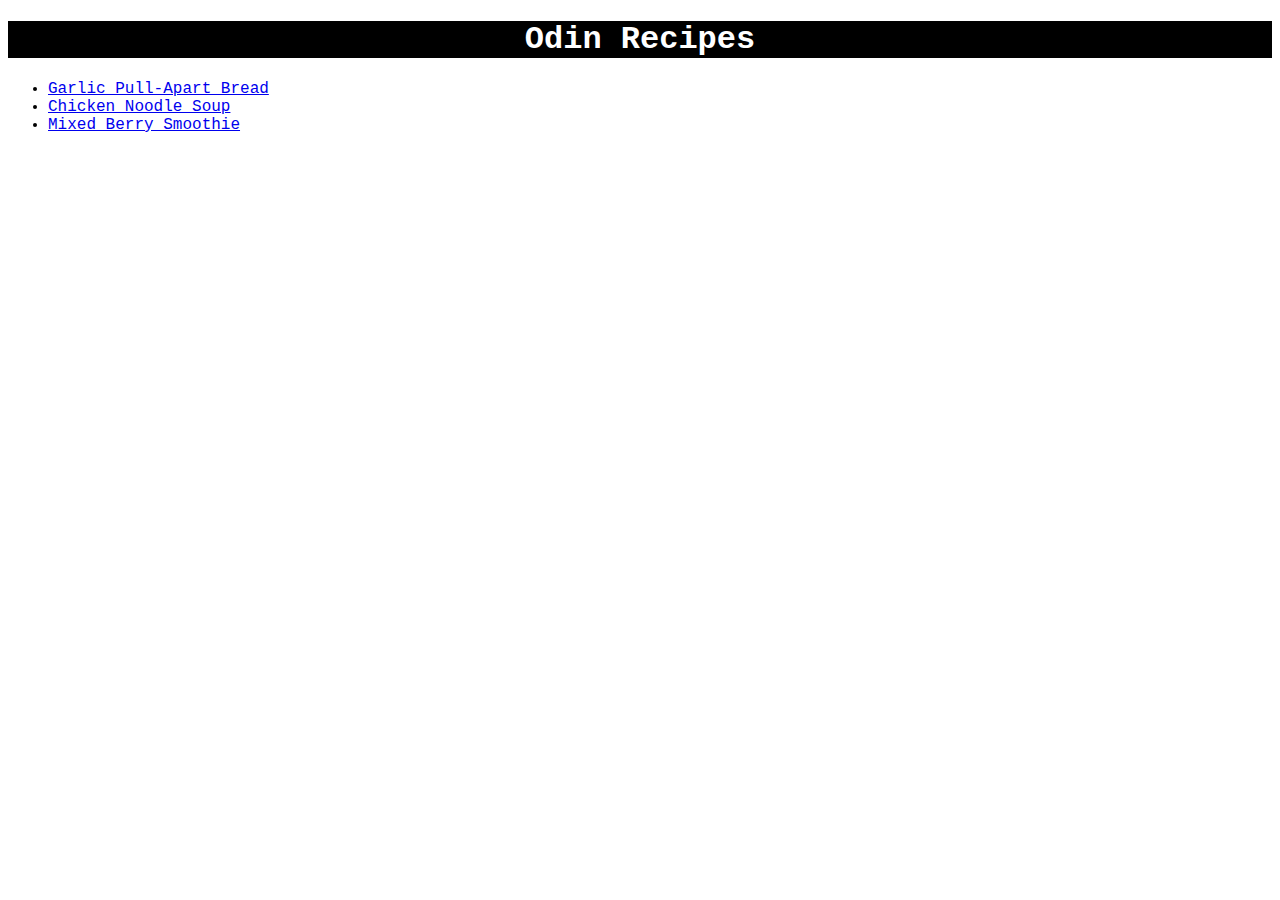
<file: index.html>
<!DOCTYPE html>
<html lang="en">
    <head>
        <meta charset="UTF-8">
        <meta name="viewport" content="width=device-width, initial-scale=1.0">
        <title>Project: Recipes</title>

        <link rel="stylesheet" href="styles.css">
    </head>
    
    <body>
        <h1>Odin Recipes</h1>

        <ul>
            <li><a href="recipes/bread.html">Garlic Pull-Apart Bread</a></li>
            <li><a href="recipes/cnsoup.html">Chicken Noodle Soup</a></li>
            <li><a href="recipes/smoothie.html">Mixed Berry Smoothie</a></li>
        </ul>
    </body>
</html>
</file>
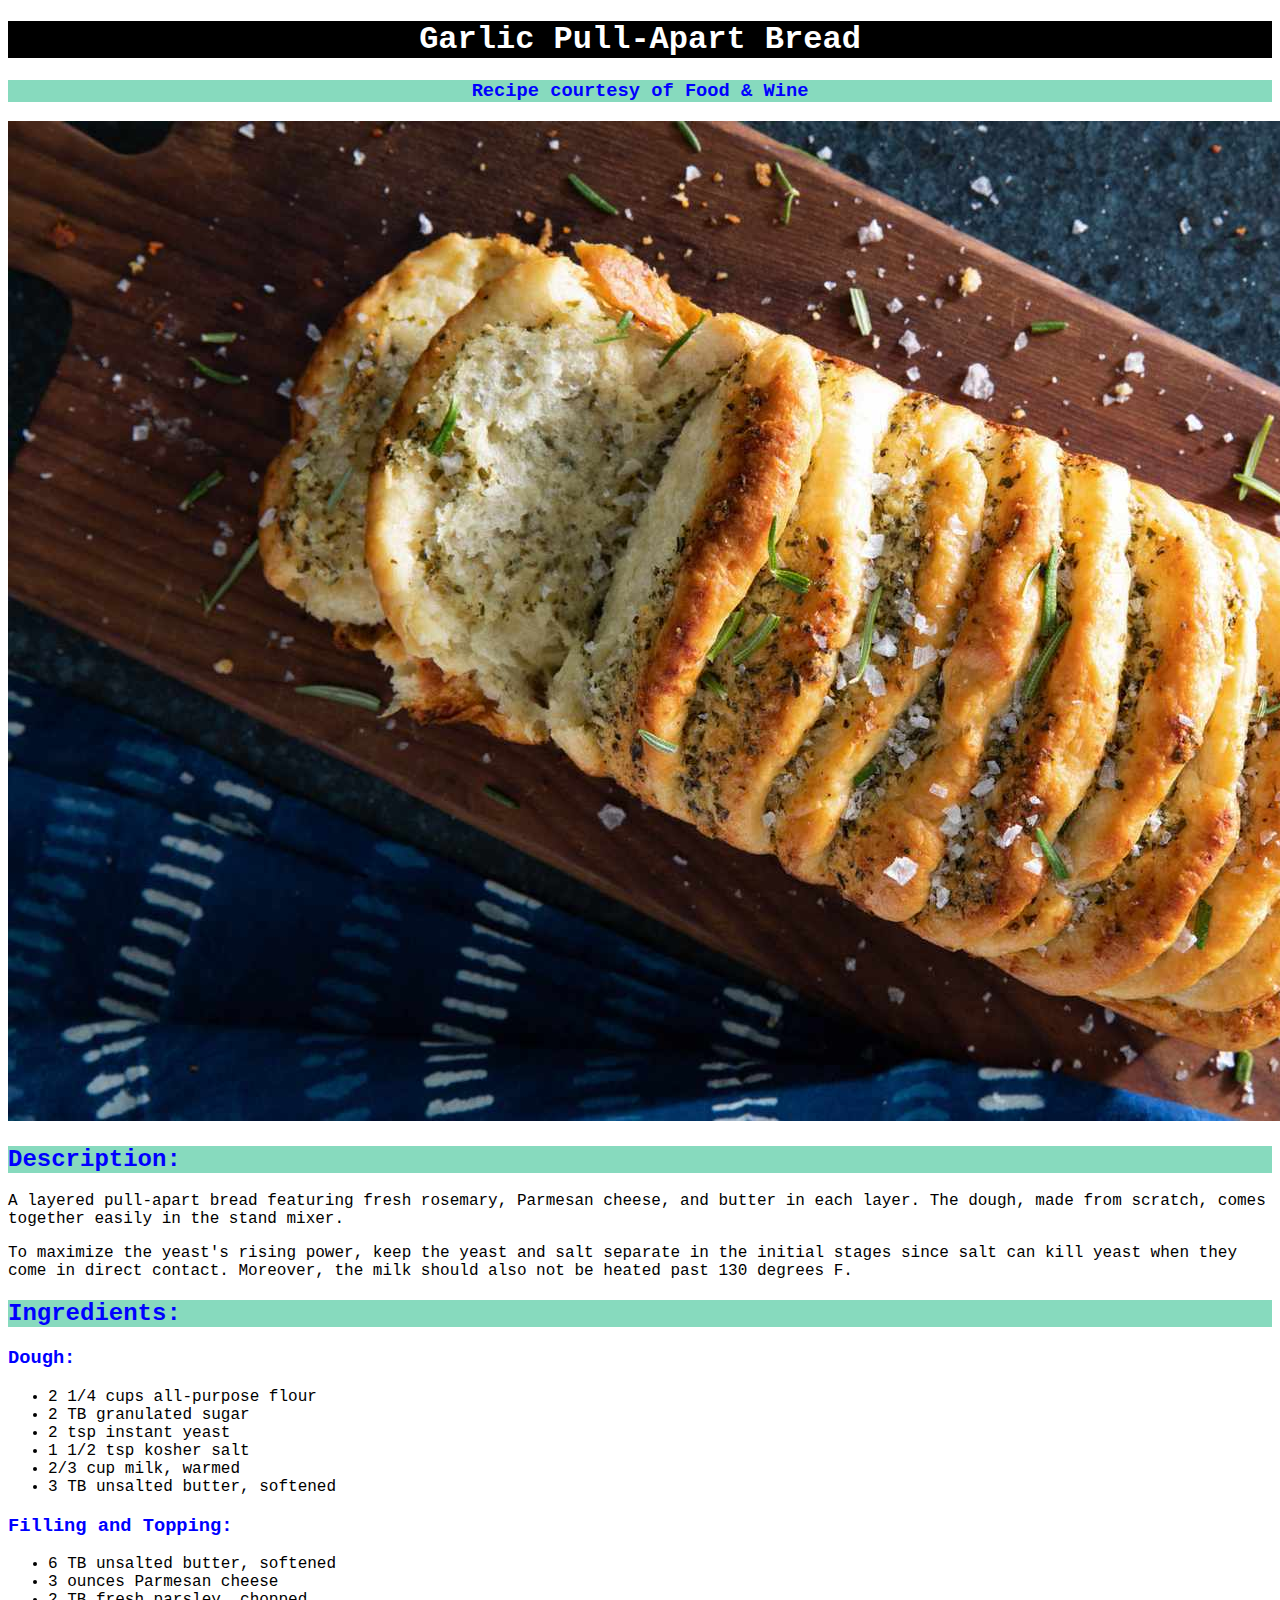
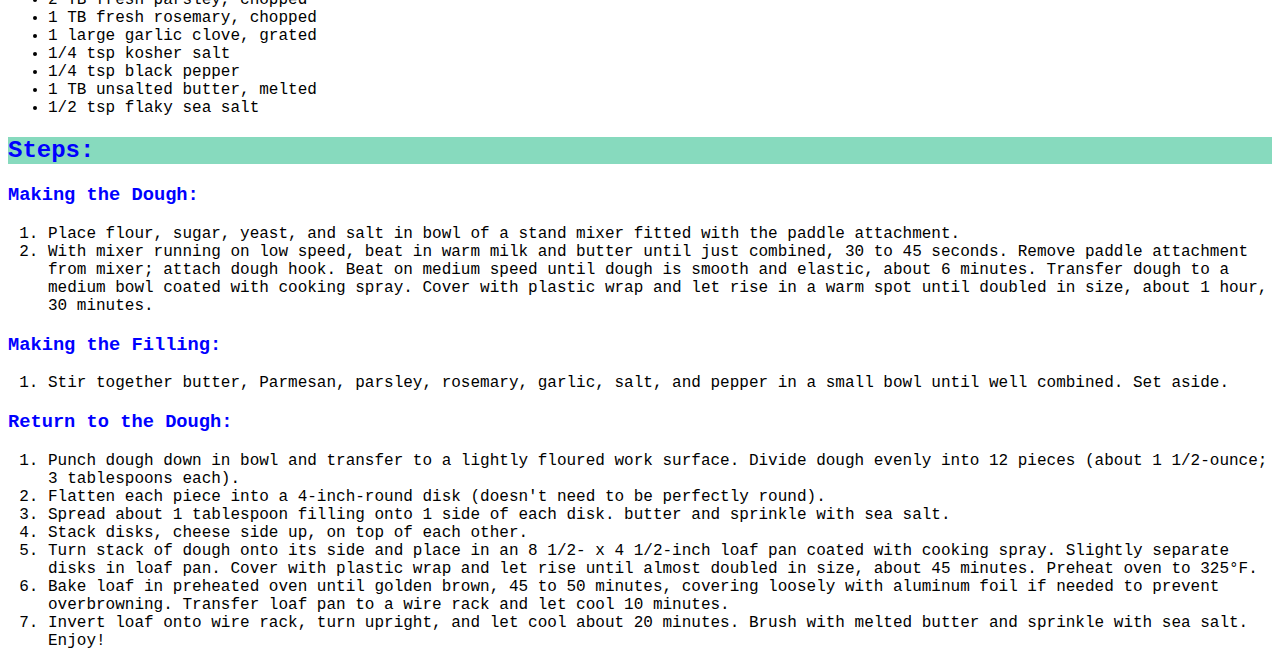
<file: recipes/bread.html>
<!DOCTYPE html>
<html lang="en">
    <head>
        <meta charset="UTF-8">
        <meta name="viewport" content="width=device-width, initial-scale=1.0">
        <title>Garlic Pull-Apart Bread</title>

        <link rel="stylesheet" href="../styles.css">
    </head>
    
    <body>
        <h1>Garlic Pull-Apart Bread</h1>
        <h3 class="center bread">Recipe courtesy of Food & Wine</h3>

        <img src="../images/bread.png" alt="whole loaf of garlic pull-apart bread on cutting board" height="1000" width="1500">
        
        <h2 class="bread">Description:</h2>
        <p>A layered pull-apart bread featuring fresh rosemary, Parmesan cheese, and butter in each layer.
            The dough, made from scratch, comes together easily in the stand mixer.
        </p>
        <p>To maximize the yeast's rising power, keep the yeast and salt separate in the initial stages since
            salt can kill yeast when they come in direct contact. Moreover, the milk should also not be heated
            past 130 degrees F.
        </p>

        <h2 class="bread">Ingredients:</h2>
        <h3 class="bread">Dough:</h3>
        <ul>
            <li>2 1/4 cups all-purpose flour</li>
            <li>2 TB granulated sugar</li>
            <li>2 tsp instant yeast</li>
            <li>1 1/2 tsp kosher salt</li>
            <li>2/3 cup milk, warmed</li>
            <li>3 TB unsalted butter, softened</li>
        </ul>
        <h3 class="bread">Filling and Topping:</h3>
        <ul>
            <li>6 TB unsalted butter, softened</li>
            <li>3 ounces Parmesan cheese</li>
            <li>2 TB fresh parsley, chopped</li>
            <li>1 TB fresh rosemary, chopped</li>
            <li>1 large garlic clove, grated</li>
            <li>1/4 tsp kosher salt</li>
            <li>1/4 tsp black pepper</li>
            <li>1 TB unsalted butter, melted</li>
            <li>1/2 tsp flaky sea salt</li>
        </ul>

        <h2 class="bread">Steps:</h2>
        <h3 class="bread">Making the Dough:</h3>
        <ol>
            <li>Place flour, sugar, yeast, and salt in bowl of a stand mixer 
                fitted with the paddle attachment.</li>
            <li>With mixer running on low speed, beat in warm milk and butter 
                until just combined, 30 to 45 seconds. Remove paddle attachment
                 from mixer; attach dough hook. Beat on medium speed until 
                 dough is smooth and elastic, about 6 minutes. Transfer dough 
                 to a medium bowl coated with cooking spray. Cover with plastic 
                 wrap and let rise in a warm spot until doubled in size, 
                 about 1 hour, 30 minutes.</li>
        </ol>
        <h3 class="bread">Making the Filling:</h3>
        <ol>
            <li>Stir together butter, Parmesan, parsley, rosemary, garlic, 
                salt, and pepper in a small bowl until well combined. Set aside.</li>
        </ol>
        <h3 class="bread">Return to the Dough:</h3>
        <ol>
            <li>Punch dough down in bowl and transfer to a lightly floured 
                work surface. Divide dough evenly into 12 pieces 
                (about 1 1/2-ounce; 3 tablespoons each).</li>
            <li>Flatten each piece into a 4-inch-round disk 
                (doesn't need to be perfectly round).</li>
            <li>Spread about 1 tablespoon filling onto 1 side of each 
                disk. butter and sprinkle with sea salt.</li>
            <li>Stack disks, cheese side up, on top of each other.</li>
            <li>Turn stack of dough onto its side and place in an 
                8 1/2- x 4 1/2-inch loaf pan coated with cooking spray. 
                Slightly separate disks in loaf pan. Cover with plastic 
                wrap and let rise until almost doubled in size, 
                about 45 minutes. Preheat oven to 325°F.</li>
            <li>Bake loaf in preheated oven until golden brown, 
                45 to 50 minutes, covering loosely with aluminum foil 
                if needed to prevent overbrowning. Transfer loaf pan to
                 a wire rack and let cool 10 minutes.</li>
            <li>Invert loaf onto wire rack, turn upright, and let cool 
                about 20 minutes. Brush with melted butter and 
                sprinkle with sea salt. Enjoy!</li>
        </ol>
    </body>
</html>
</file>
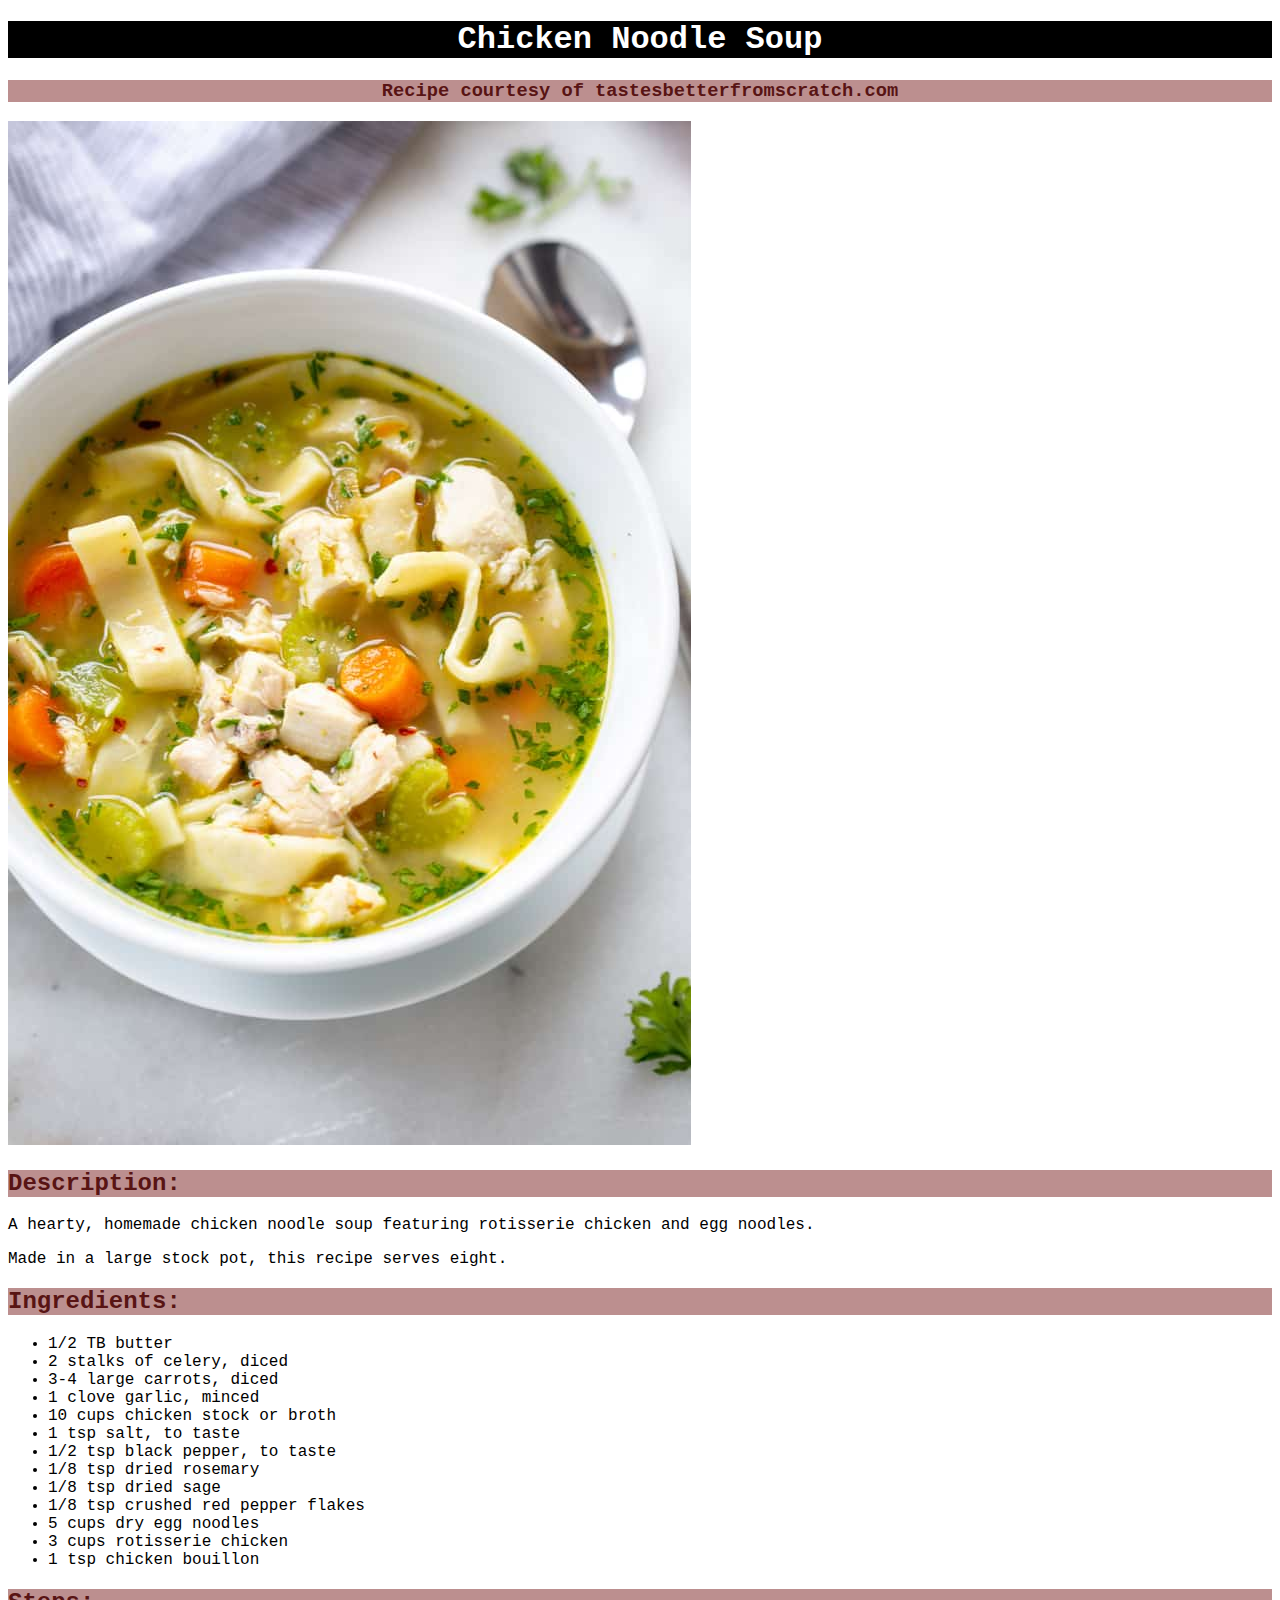
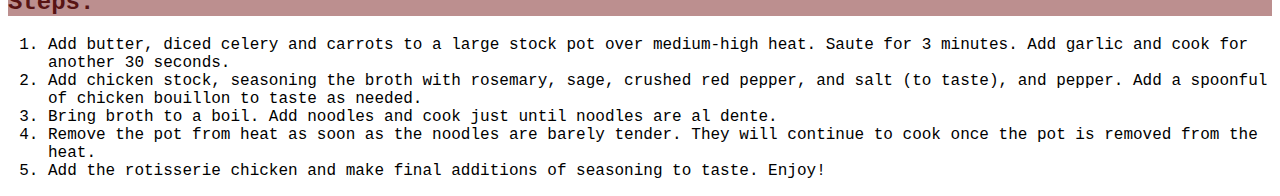
<file: recipes/cnsoup.html>
<!DOCTYPE html>
<html lang="en">
    <head>
        <meta charset="UTF-8">
        <meta name="viewport" content="width=device-width, initial-scale=1.0">
        <title>Chicken Noodle Soup</title>

        <link rel="stylesheet" href="../styles.css">
    </head>
    
    <body>
        <h1>Chicken Noodle Soup</h1>
        <h3 class="center soup">Recipe courtesy of tastesbetterfromscratch.com</h3>

        <img src="../images/soup.png" alt="a bowl of chicken noodle soup" height="1024" width="683">
    
        <h2 class="soup">Description:</h2>
        <p>A hearty, homemade chicken noodle soup featuring rotisserie 
            chicken and egg noodles.</p>
        <p>Made in a large stock pot, this recipe serves eight.</p>

        <h2 class="soup">Ingredients:</h2>
        <ul>
            <li>1/2 TB butter</li>
            <li>2 stalks of celery, diced</li>
            <li>3-4 large carrots, diced</li>
            <li>1 clove garlic, minced</li>
            <li>10 cups chicken stock or broth</li>
            <li>1 tsp salt, to taste</li>
            <li>1/2 tsp black pepper, to taste</li>
            <li>1/8 tsp dried rosemary</li>
            <li>1/8 tsp dried sage</li>
            <li>1/8 tsp crushed red pepper flakes</li>
            <li>5 cups dry egg noodles</li>
            <li>3 cups rotisserie chicken</li>
            <li>1 tsp chicken bouillon</li>
        </ul>

        <h2 class="soup">Steps:</h2>
        <ol>
            <li>Add butter, diced celery and carrots to a large stock pot
                 over medium-high heat. Saute for 3 minutes. Add garlic 
                 and cook for another 30 seconds.</li>
            <li>Add chicken stock, seasoning the broth with rosemary,
                sage, crushed red pepper, and salt (to taste), and pepper.
                Add a spoonful of chicken bouillon to taste as needed.</li>
            <li>Bring broth to a boil. Add noodles and cook just 
                until noodles are al dente. </li>
            <li>Remove the pot from heat as soon as the noodles are barely tender.
                They will continue to cook once the pot is removed from the heat.</li>
            <li>Add the rotisserie chicken and make final additions of seasoning to taste. Enjoy!</li>
        </ol>
    </body>
</html>
</file>
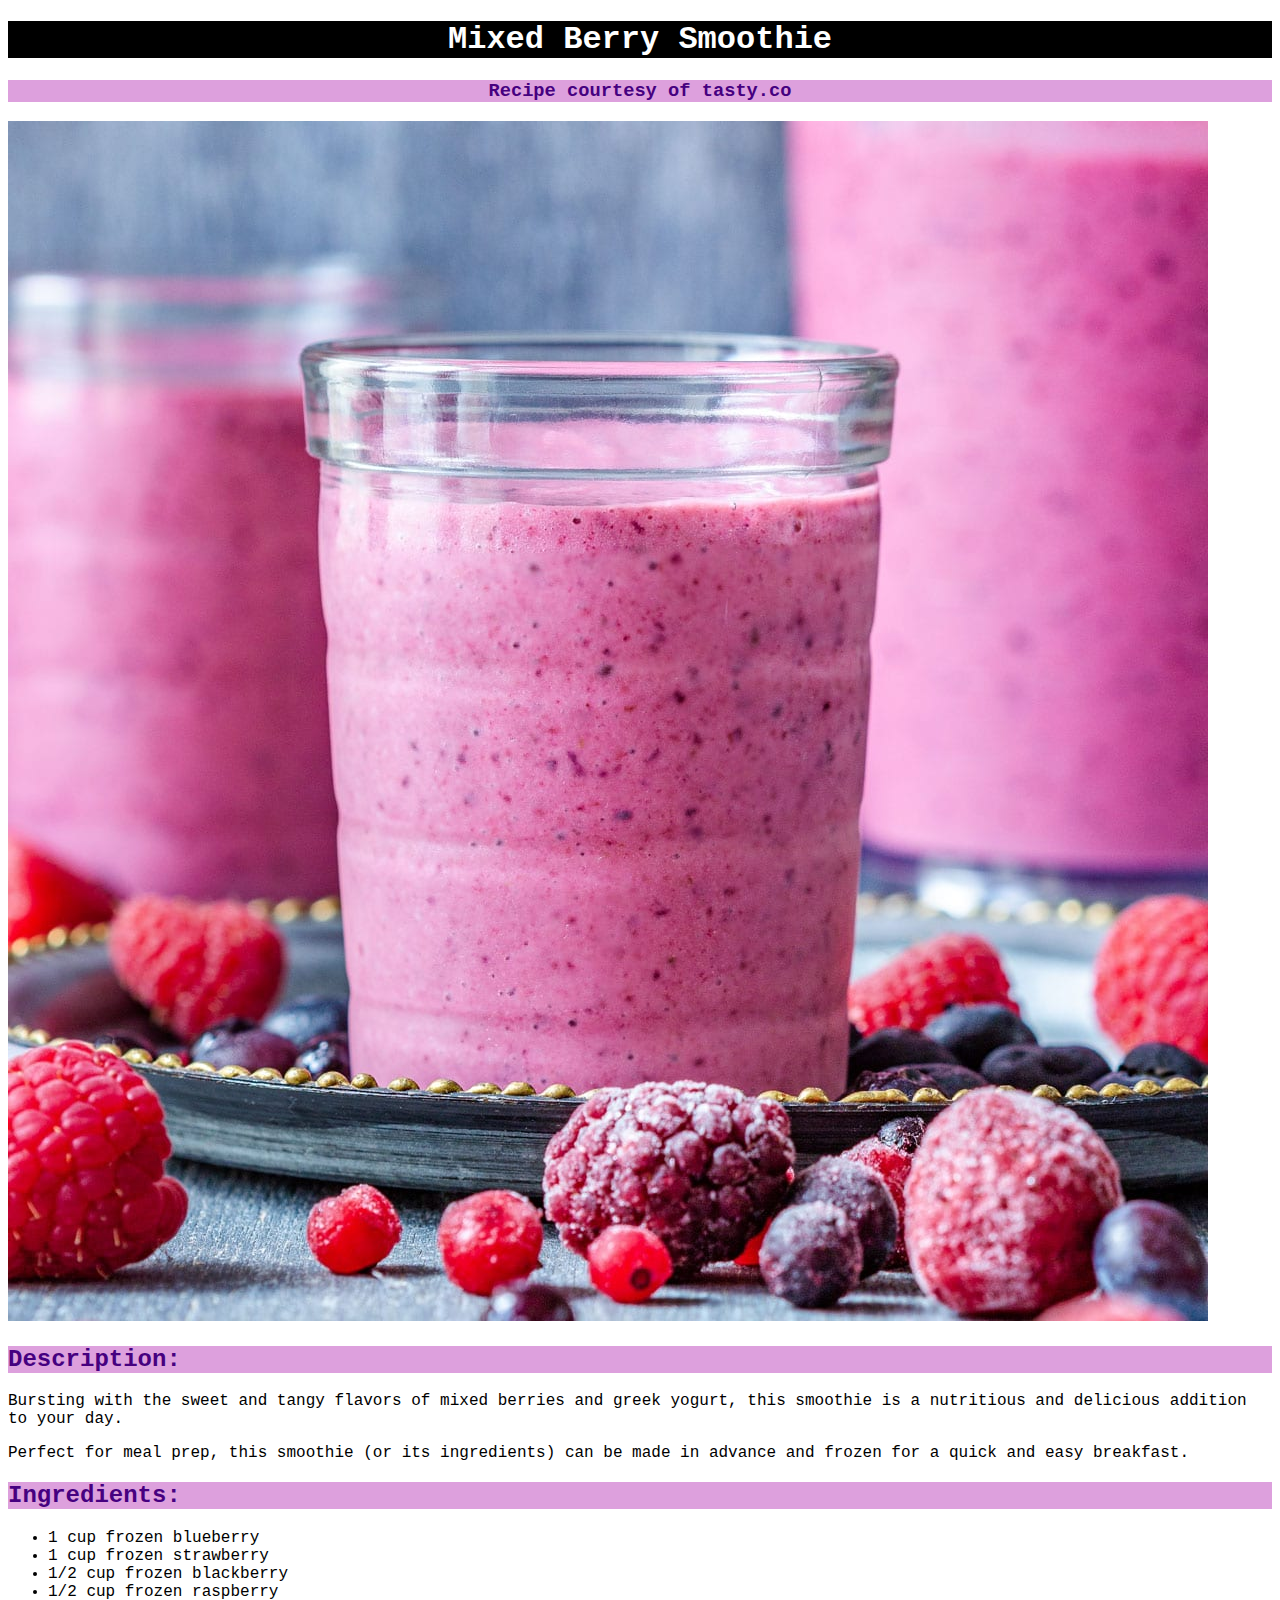
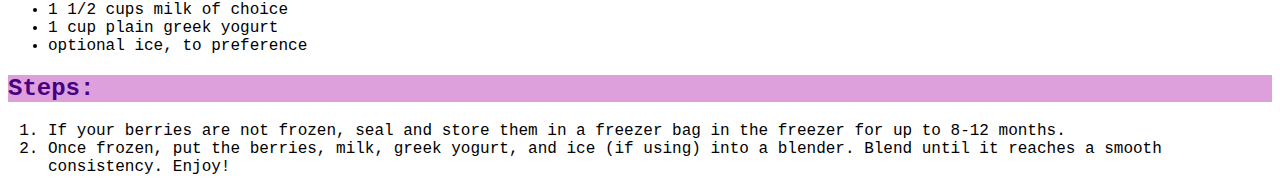
<file: recipes/smoothie.html>
<!DOCTYPE html>
<html lang="en">
    <head>
        <meta charset="UTF-8">
        <meta name="viewport" content="width=device-width, initial-scale=1.0">
        <title>Mixed Berry Smoothie</title>

        <link rel="stylesheet" href="../styles.css">
    </head>
    
    <body>
        <h1>Mixed Berry Smoothie</h1>
        <h3 class="center smoothie">Recipe courtesy of tasty.co</h3>

        <img src="../images/smoothie.png" alt="glass cups of mixed berry smoothie" height="1200" width="1200">

        <h2 class="smoothie">Description:</h2>
        <p>Bursting with the sweet and tangy flavors of mixed berries and greek yogurt, 
            this smoothie is a nutritious and delicious addition to your day. </p>
        <p>Perfect for meal prep, this smoothie (or its ingredients) can be made in 
            advance and frozen for a quick and easy breakfast.</p>

        <h2 class="smoothie">Ingredients:</h2>
        <ul>
            <li>1 cup frozen blueberry</li>
            <li>1 cup frozen strawberry</li>
            <li>1/2 cup frozen blackberry</li>
            <li>1/2 cup frozen raspberry</li>
            <li>1 1/2 cups milk of choice</li>
            <li>1 cup plain greek yogurt</li>
            <li>optional ice, to preference</li>
        </ul>

        <h2 class="smoothie">Steps:</h2>
        <ol>
            <li>If your berries are not frozen, seal and store them
                in a freezer bag in the freezer for up to 8-12 months.</li>
            <li>Once frozen, put the berries, milk, greek yogurt, and ice 
                (if using) into a blender. Blend until it reaches a smooth consistency. Enjoy!</li>
        </ol>
    </body>
</html>
</file>
<file: styles.css>
body{
    font-family: 'Courier New', Courier, monospace, sans-serif;
}

h1{
    text-align: center;
    font-weight: bold;
    background-color: black;
    color: white;
}

.center{
    text-align: center;
}

h2{
    font-weight: bold;
}

.bread{
    color: blue;
}

h2.bread{
    background-color: rgb(135, 218, 190);
}

.center.bread{
    color: blue;
    background-color: rgb(135, 218, 190);
}

.soup{
    color: rgb(88, 20, 20);
    background-color: rosybrown;
}

.smoothie{
    color: rgb(70, 0, 128);
    background-color: plum;
}
</file>
